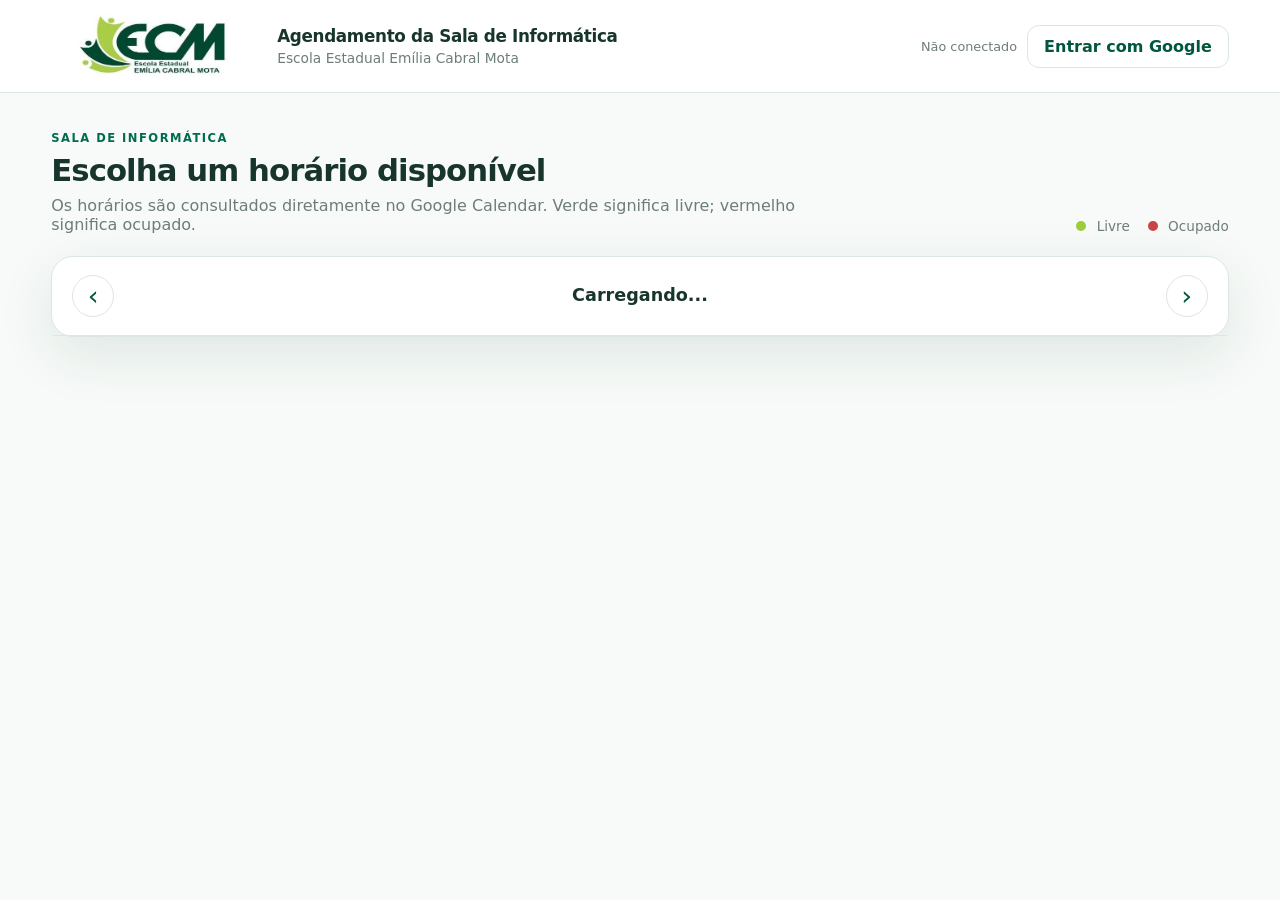
<file: index.html>
<!DOCTYPE html>
<html lang="pt-BR">
<head>
  <meta charset="UTF-8">
  <meta name="viewport" content="width=device-width, initial-scale=1.0">
  <meta name="description" content="Agendamento da Sala de Informática - Escola Estadual Emília Cabral Mota">
  <title>Agendamento | Sala de Informática - ECM</title>
  <link rel="icon" href="assets/logo-ecm.png">
  <link rel="stylesheet" href="css/style.css">
</head>
<body>
  <header class="topbar">
    <div class="brand">
      <img src="assets/logo-ecm.png" alt="ECM - Escola Estadual Emília Cabral Mota" class="logo">
      <div>
        <h1>Agendamento da Sala de Informática</h1>
        <p>Escola Estadual Emília Cabral Mota</p>
      </div>
    </div>
    <div class="header-actions">
      <span id="authStatus" class="auth-status">Não conectado</span>
      <button id="loginBtn" class="btn btn-outline">Entrar com Google</button>
      <button id="logoutBtn" class="btn btn-outline hidden">Sair</button>
    </div>
  </header>

  <main class="container">
    <section class="hero">
      <div>
        <span class="eyebrow">SALA DE INFORMÁTICA</span>
        <h2>Escolha um horário disponível</h2>
        <p>Os horários são consultados diretamente no Google Calendar. Verde significa livre; vermelho significa ocupado.</p>
      </div>
      <div class="legend">
        <span><i class="dot free"></i> Livre</span>
        <span><i class="dot busy"></i> Ocupado</span>
      </div>
    </section>

    <div id="setupWarning" class="notice warning hidden"></div>

    <section class="calendar-shell">
      <div class="calendar-toolbar">
        <button id="prevDays" class="icon-btn" aria-label="Dias anteriores">‹</button>
        <div>
          <strong id="monthTitle">Carregando...</strong>
          <div id="rangeTitle" class="muted"></div>
        </div>
        <button id="nextDays" class="icon-btn" aria-label="Próximos dias">›</button>
      </div>

      <div id="daysScroller" class="days-scroller"></div>
    </section>

    <section id="myReservations" class="my-reservations hidden">
      <div class="section-title">
        <div>
          <span class="eyebrow">MINHAS RESERVAS</span>
          <h3>Reservas feitas pela sua conta</h3>
        </div>
      </div>
      <div id="myReservationsList" class="reservation-list"></div>
    </section>
  </main>

  <div id="bookingModal" class="modal hidden" aria-hidden="true">
    <div class="modal-backdrop" data-close-modal></div>
    <div class="modal-card">
      <button class="modal-close" data-close-modal aria-label="Fechar">×</button>
      <span class="eyebrow">NOVA RESERVA</span>
      <h2 id="bookingTitle">Reservar sala</h2>
      <p id="bookingSlot" class="slot-highlight"></p>

      <form id="bookingForm">
        <div class="form-grid">
          <label>Nome
            <input id="firstName" name="firstName" required autocomplete="given-name">
          </label>
          <label>Sobrenome
            <input id="lastName" name="lastName" required autocomplete="family-name">
          </label>
          <label>E-mail
            <input id="email" name="email" type="email" required autocomplete="email">
          </label>
          <label>Turma
            <input id="className" name="className" required placeholder="Ex.: 2º Ano A">
          </label>
          <label>Disciplina
            <input id="subject" name="subject" required placeholder="Ex.: Matemática">
          </label>
          <label>Tema da aula
            <input id="lessonTopic" name="lessonTopic" required placeholder="Ex.: Equações do 2º grau">
          </label>
        </div>
        <div class="form-actions">
          <button type="button" class="btn btn-ghost" data-close-modal>Cancelar</button>
          <button type="submit" class="btn btn-primary">Confirmar agendamento</button>
        </div>
      </form>
    </div>
  </div>

  <div id="busyModal" class="modal hidden" aria-hidden="true">
    <div class="modal-backdrop" data-close-busy></div>
    <div class="modal-card compact">
      <button class="modal-close" data-close-busy aria-label="Fechar">×</button>
      <span class="eyebrow">HORÁRIO OCUPADO</span>
      <h2>Este horário já está reservado</h2>
      <div id="busyDetails" class="busy-details"></div>
      <button class="btn btn-ghost full" data-close-busy>Fechar</button>
    </div>
  </div>

  <div id="toast" class="toast" role="status"></div>

  <script src="https://accounts.google.com/gsi/client" async defer></script>
  <script src="https://apis.google.com/js/api.js" async defer></script>
  <script type="module" src="js/config.js"></script>
  <script type="module" src="js/app.js"></script>
</body>
</html>
</file>
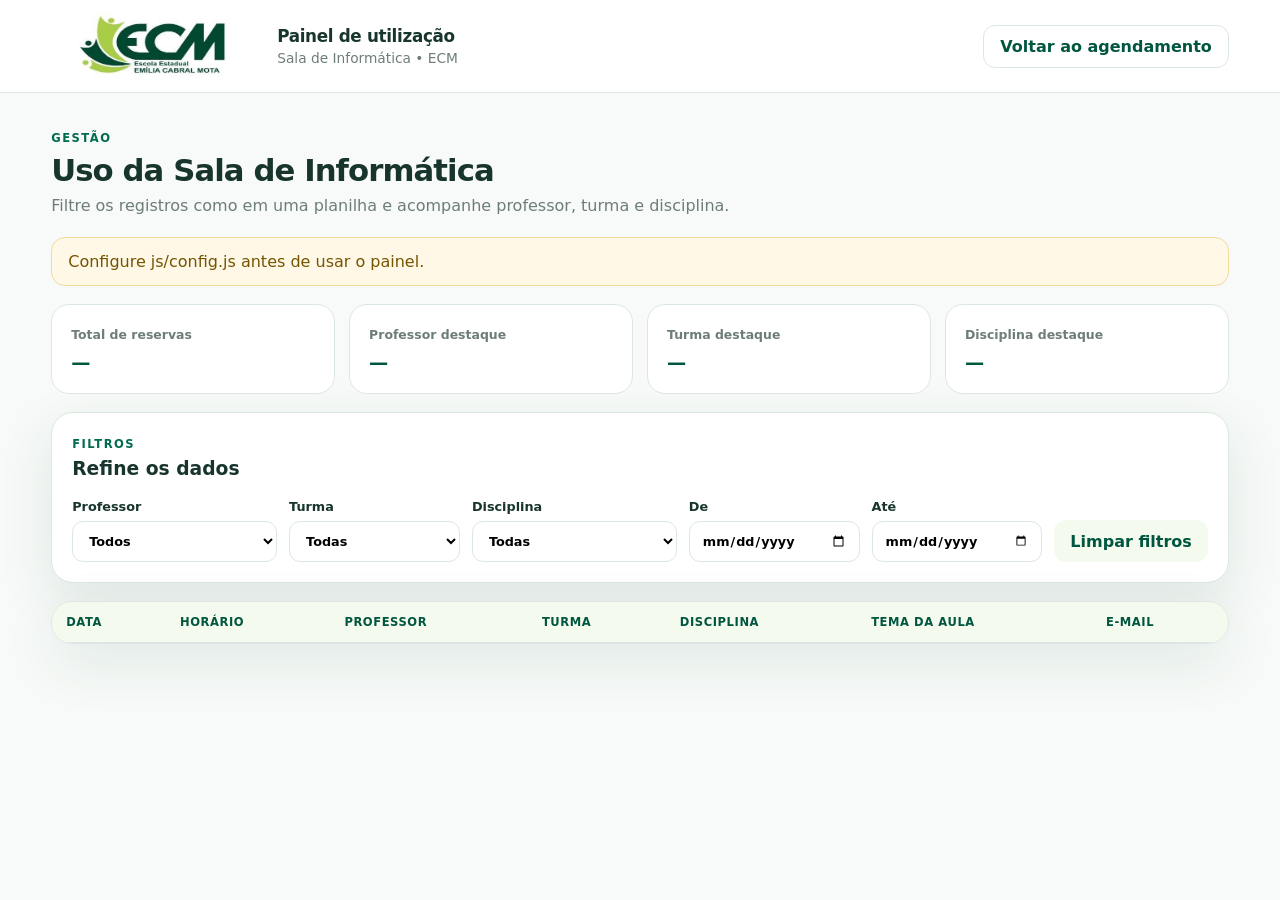
<file: admin.html>
<!DOCTYPE html>
<html lang="pt-BR">
<head>
  <meta charset="UTF-8">
  <meta name="viewport" content="width=device-width, initial-scale=1.0">
  <title>Painel | Sala de Informática - ECM</title>
  <link rel="stylesheet" href="css/style.css">
</head>
<body class="admin-page">
  <header class="topbar">
    <div class="brand">
      <img src="assets/logo-ecm.png" alt="ECM" class="logo">
      <div>
        <h1>Painel de utilização</h1>
        <p>Sala de Informática • ECM</p>
      </div>
    </div>
    <a class="btn btn-outline" href="index.html">Voltar ao agendamento</a>
  </header>

  <main class="container">
    <section class="hero">
      <div>
        <span class="eyebrow">GESTÃO</span>
        <h2>Uso da Sala de Informática</h2>
        <p>Filtre os registros como em uma planilha e acompanhe professor, turma e disciplina.</p>
      </div>
    </section>

    <div id="adminSetupWarning" class="notice warning hidden"></div>

    <section class="stats-grid">
      <article class="stat-card"><span>Total de reservas</span><strong id="totalReservations">—</strong></article>
      <article class="stat-card"><span>Professor destaque</span><strong id="topTeacher">—</strong></article>
      <article class="stat-card"><span>Turma destaque</span><strong id="topClass">—</strong></article>
      <article class="stat-card"><span>Disciplina destaque</span><strong id="topSubject">—</strong></article>
    </section>

    <section class="filters card">
      <div class="section-title"><div><span class="eyebrow">FILTROS</span><h3>Refine os dados</h3></div></div>
      <div class="filter-grid">
        <label>Professor
          <select id="teacherFilter"><option value="">Todos</option></select>
        </label>
        <label>Turma
          <select id="classFilter"><option value="">Todas</option></select>
        </label>
        <label>Disciplina
          <select id="subjectFilter"><option value="">Todas</option></select>
        </label>
        <label>De
          <input id="fromDate" type="date">
        </label>
        <label>Até
          <input id="toDate" type="date">
        </label>
        <button id="clearFilters" class="btn btn-ghost filter-clear">Limpar filtros</button>
      </div>
    </section>

    <section class="card table-card">
      <div class="table-wrap">
        <table>
          <thead>
            <tr>
              <th>Data</th><th>Horário</th><th>Professor</th><th>Turma</th><th>Disciplina</th><th>Tema da aula</th><th>E-mail</th>
            </tr>
          </thead>
          <tbody id="dataBody"></tbody>
        </table>
      </div>
      <div id="emptyState" class="empty hidden">Nenhum registro encontrado com os filtros atuais.</div>
    </section>
  </main>
  <div id="toast" class="toast" role="status"></div>
  <script src="https://apis.google.com/js/api.js" async defer></script>
  <script src="https://accounts.google.com/gsi/client" async defer></script>
  <script type="module" src="js/config.js"></script>
  <script type="module" src="js/admin.js"></script>
</body>
</html>
</file>
<file: css/style.css>
:root{
  --green-900:#00563f; --green-800:#006b4f; --green-700:#087a58;
  --green-500:#9dcc3b; --green-200:#eaf6d4; --green-100:#f5faee;
  --ink:#18352d; --muted:#6d7d77; --line:#dce7e2; --bg:#f7faf8;
  --danger:#c94444; --danger-bg:#fff1f1; --white:#fff; --shadow:0 18px 55px rgba(0,70,50,.10);
  font-family:Inter, ui-sans-serif, system-ui, -apple-system, BlinkMacSystemFont,"Segoe UI",sans-serif;
}
*{box-sizing:border-box} body{margin:0;background:var(--bg);color:var(--ink)}
button,input,select{font:inherit} button{cursor:pointer}
.topbar{min-height:86px;background:#fff;border-bottom:1px solid var(--line);display:flex;align-items:center;justify-content:space-between;padding:12px clamp(18px,4vw,56px);gap:20px;position:sticky;top:0;z-index:10}
.brand{display:flex;align-items:center;gap:16px}.logo{width:210px;max-height:68px;object-fit:contain}.brand h1{margin:0;font-size:1.05rem;font-weight:800;letter-spacing:-.02em}.brand p{margin:4px 0 0;color:var(--muted);font-size:.86rem}
.header-actions{display:flex;align-items:center;gap:10px}.auth-status{font-size:.8rem;color:var(--muted)}
.container{width:min(1450px,92vw);margin:0 auto;padding:34px 0 70px}.hero{display:flex;justify-content:space-between;gap:30px;align-items:end;margin-bottom:22px}.eyebrow{font-size:.72rem;font-weight:900;letter-spacing:.13em;color:var(--green-800)}h2,h3{margin:6px 0}.hero h2{font-size:clamp(1.5rem,2.4vw,2.15rem);letter-spacing:-.03em}.hero p{margin:8px 0 0;color:var(--muted);max-width:760px}.legend{display:flex;gap:18px;color:var(--muted);font-size:.85rem}.dot{display:inline-block;width:10px;height:10px;border-radius:50%;margin-right:6px}.dot.free{background:var(--green-500)}.dot.busy{background:var(--danger)}
.btn{border:0;border-radius:12px;padding:11px 16px;font-weight:800;transition:.18s ease;display:inline-flex;align-items:center;justify-content:center;text-decoration:none}.btn:hover{transform:translateY(-1px)}.btn-primary{background:var(--green-800);color:#fff;box-shadow:0 8px 20px rgba(0,107,79,.18)}.btn-primary:hover{background:var(--green-900)}.btn-outline{background:#fff;border:1px solid var(--line);color:var(--green-900)}.btn-ghost{background:var(--green-100);color:var(--green-900)}.full{width:100%}.hidden{display:none!important}
.notice{padding:14px 16px;border-radius:14px;margin:0 0 18px}.warning{background:#fff8e6;border:1px solid #f1d99a;color:#755400}
.calendar-shell,.card{background:#fff;border:1px solid var(--line);border-radius:22px;box-shadow:var(--shadow)}.calendar-toolbar{display:flex;align-items:center;justify-content:space-between;padding:18px 20px;border-bottom:1px solid var(--line)}.calendar-toolbar strong{font-size:1.1rem}.muted{color:var(--muted);font-size:.82rem;margin-top:2px}.icon-btn{width:42px;height:42px;border-radius:50%;border:1px solid var(--line);background:#fff;color:var(--green-900);font-size:1.7rem;line-height:1}
.days-scroller{display:grid;grid-auto-flow:column;grid-auto-columns:minmax(300px,1fr);overflow-x:auto;scroll-snap-type:x mandatory}.day-column{min-height:620px;border-right:1px solid var(--line);scroll-snap-align:start}.day-column:last-child{border-right:0}.day-head{padding:22px 20px 16px;background:linear-gradient(180deg,#fff,var(--green-100));border-bottom:1px solid var(--line);position:sticky;top:0}.day-head .dow{font-size:.75rem;font-weight:900;color:var(--green-800);text-transform:uppercase;letter-spacing:.1em}.day-head .date{font-size:1.5rem;font-weight:900;margin-top:3px}.day-head .today{display:inline-block;background:var(--green-800);color:#fff;border-radius:999px;padding:3px 8px;font-size:.68rem;margin-left:6px;vertical-align:middle}.slots{padding:18px}.slot{width:100%;border:1px solid transparent;border-radius:16px;padding:14px 15px;text-align:left;margin-bottom:10px;transition:.18s ease}.slot.free{background:var(--green-100);border-color:#cfe8a8;color:var(--green-900)}.slot.free:hover{background:#e3f4c7;border-color:var(--green-500);transform:translateY(-1px)}.slot.busy{background:var(--danger-bg);border-color:#f1caca;color:#8f2f2f}.slot .time{font-size:1rem;font-weight:900}.slot .state{font-size:.72rem;font-weight:900;text-transform:uppercase;letter-spacing:.08em;margin-top:3px}.slot .person{font-size:.83rem;font-weight:700;margin-top:8px;white-space:nowrap;overflow:hidden;text-overflow:ellipsis}.slot .details{font-size:.73rem;color:#8a625f;margin-top:2px;white-space:nowrap;overflow:hidden;text-overflow:ellipsis}
.my-reservations{margin-top:28px}.section-title{display:flex;justify-content:space-between;align-items:end;margin-bottom:14px}.reservation-list{display:grid;grid-template-columns:repeat(auto-fill,minmax(280px,1fr));gap:12px}.reservation-item{background:#fff;border:1px solid var(--line);border-radius:16px;padding:15px}.reservation-item strong{display:block}.reservation-item small{color:var(--muted)}.cancel-btn{margin-top:12px;width:100%;border:1px solid #efc2c2;background:#fff5f5;color:#a22e2e;border-radius:10px;padding:9px;font-weight:800}
.modal{position:fixed;inset:0;z-index:50;display:grid;place-items:center;padding:20px}.modal-backdrop{position:absolute;inset:0;background:rgba(9,36,28,.42);backdrop-filter:blur(5px)}.modal-card{position:relative;width:min(720px,100%);background:#fff;border-radius:24px;padding:28px;box-shadow:0 30px 100px rgba(0,0,0,.22);z-index:1}.modal-card.compact{width:min(470px,100%)}.modal-close{position:absolute;right:18px;top:15px;border:0;background:transparent;font-size:1.8rem;color:var(--muted)}.slot-highlight{background:var(--green-100);border:1px solid #d5e9bc;padding:12px;border-radius:12px;color:var(--green-900);font-weight:800}.form-grid{display:grid;grid-template-columns:1fr 1fr;gap:15px;margin-top:18px}.form-grid label,.filter-grid label{display:grid;gap:7px;font-size:.8rem;font-weight:800;color:var(--ink)}input,select{width:100%;border:1px solid var(--line);border-radius:11px;padding:11px 12px;background:#fff;outline:none}input:focus,select:focus{border-color:var(--green-500);box-shadow:0 0 0 4px rgba(157,204,59,.15)}.form-actions{display:flex;justify-content:flex-end;gap:10px;margin-top:20px}.busy-details{margin:18px 0;padding:17px;background:var(--danger-bg);border:1px solid #f1caca;border-radius:14px}.busy-details strong{display:block;font-size:1.05rem}.busy-details span{display:block;color:#8a625f;margin-top:4px}
.toast{position:fixed;bottom:24px;right:24px;max-width:420px;background:var(--green-900);color:#fff;padding:14px 17px;border-radius:13px;box-shadow:var(--shadow);opacity:0;pointer-events:none;transform:translateY(10px);transition:.2s;z-index:80}.toast.show{opacity:1;transform:none}.toast.error{background:#8f2f2f}
.stats-grid{display:grid;grid-template-columns:repeat(4,1fr);gap:14px;margin:18px 0}.stat-card{background:#fff;border:1px solid var(--line);border-radius:18px;padding:19px}.stat-card span{color:var(--muted);font-size:.78rem;font-weight:800}.stat-card strong{display:block;margin-top:8px;font-size:1.2rem;color:var(--green-900)}.filters{padding:20px;margin-bottom:18px}.filter-grid{display:grid;grid-template-columns:1.2fr 1fr 1.2fr 1fr 1fr auto;gap:12px;align-items:end}.filter-clear{height:42px}.table-card{overflow:hidden}.table-wrap{overflow:auto}table{width:100%;border-collapse:collapse;min-width:1000px}th,td{padding:13px 14px;border-bottom:1px solid var(--line);text-align:left;font-size:.82rem}th{background:var(--green-100);color:var(--green-900);font-size:.72rem;text-transform:uppercase;letter-spacing:.05em;position:sticky;top:0}tbody tr:hover{background:#fbfdf9}.empty{padding:35px;text-align:center;color:var(--muted)}
@media(max-width:1000px){.stats-grid{grid-template-columns:repeat(2,1fr)}.filter-grid{grid-template-columns:repeat(2,1fr)}.filter-clear{width:100%}.logo{width:160px}.brand h1{font-size:.95rem}}
@media(max-width:700px){.topbar{align-items:flex-start}.header-actions{flex-direction:column;align-items:stretch}.auth-status{display:none}.container{width:94vw;padding-top:22px}.hero{align-items:flex-start;flex-direction:column}.legend{align-self:flex-start}.days-scroller{grid-auto-columns:88vw}.day-column{min-height:560px}.form-grid{grid-template-columns:1fr}.stats-grid{grid-template-columns:1fr 1fr}.filter-grid{grid-template-columns:1fr}.brand p{display:none}.logo{width:135px}.brand h1{font-size:.88rem}}
</file>
